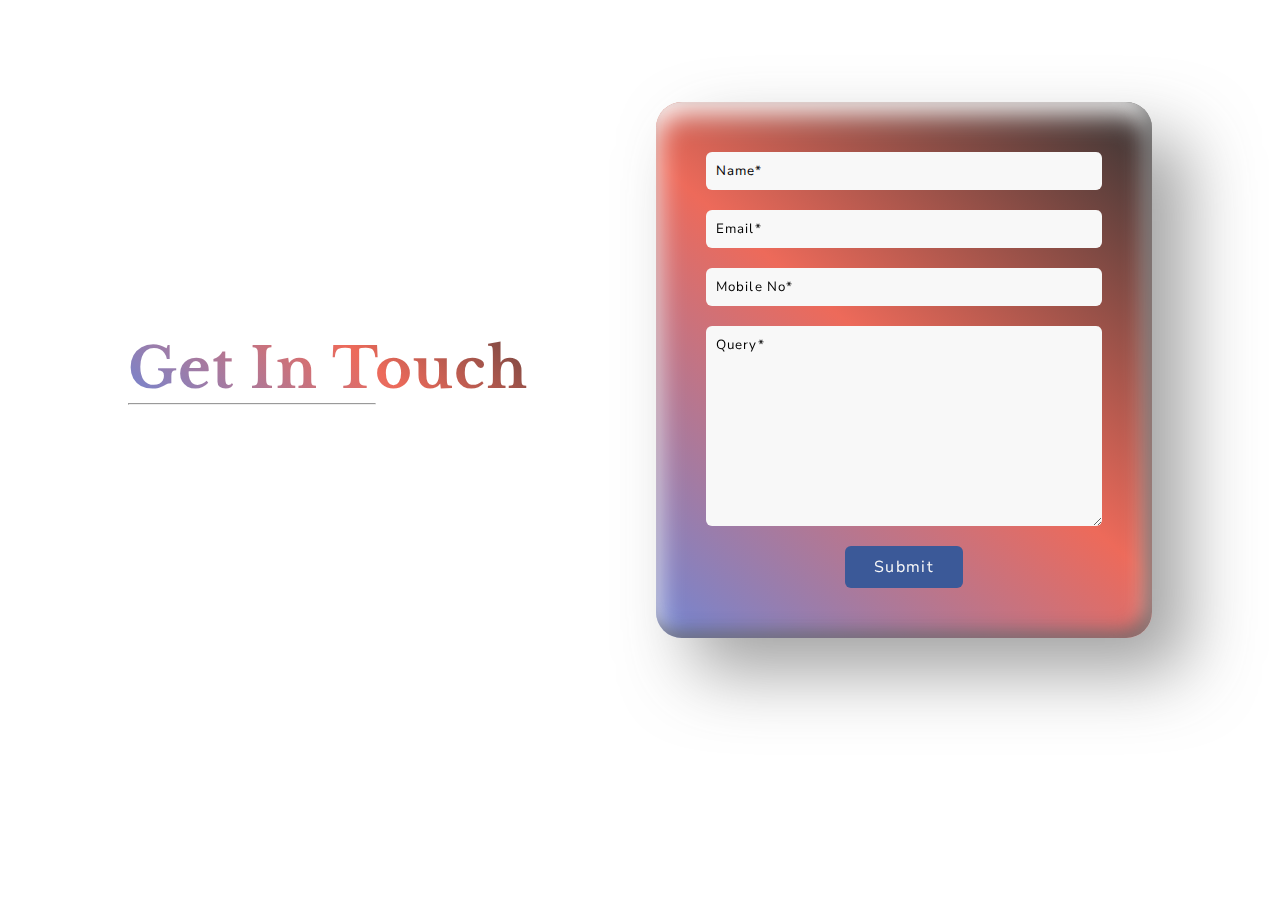
<file: contact.html>
<!DOCTYPE html>
<html lang="en">

<head>
    <meta charset="UTF-8">
    <meta http-equiv="X-UA-Compatible" content="IE=edge">
    <meta name="viewport" content="width=device-width, initial-scale=1.0">
    <title>Document</title>
    <link rel="stylesheet" href="/style.css">
    <style>
        .contact-head {
            display: grid;
            grid-template-columns: 1fr 1fr;
            grid-gap: 2rem;
            align-items: center;
        }

        .contact-head h1 {
            font-family: var(--head-font);
            font-size: 56px;
            text-transform: capitalize;
            letter-spacing: 0.07rem;
            background: -webkit-linear-gradient(50deg, #7286d3, #ed6a5a, #333);
            -webkit-background-clip: text;
            background-clip: text;
            -webkit-text-fill-color: transparent;
        }

        hr {
            width: 50%;

        }

        .form-container {
            /* background-color: #251605; */
            backdrop-filter: blur(5px);
            background: -webkit-linear-gradient(50deg, #7286d3, #ed6a5a, #333);
            border-radius: 26px;
            box-shadow: 35px 35px 68px 0px rgba(74, 74, 74, 0.5), inset -8px -8px 16px 0px rgba(74, 74, 74, 0.6), inset 0px 11px 28px 0px rgb(255, 255, 255);
            padding: 50px 50px;

        }

        .contact-form {
            display: flex;
            flex-direction: column;
        }

        .contact-form input,
        textarea {
            font-family: var(--paragraph);
            margin-bottom: 5%;
            padding: 10px;
            outline: none;
            border: none;
            border-radius: 6px;
            background-color: #f8f8f8;
            color: #333;
        }

        .contact-form input::placeholder,
        .contact-form textarea::placeholder {
            color: #000;
            font-family: var(--paragraph);
            letter-spacing: 0.07rem;
            font-weight: 400;
        }

        .contact-form .btn {
            display: block;
            margin: 0 auto;
            width: 30%;
            color: #f8f8f8;
            text-align: center;
            font-size: 16px;
            cursor: pointer;
            letter-spacing: 0.08rem;
            background-color: #3b5998;

        }

        @media only screen and (max-width: 1080px) {
            .contact-head h1 {
                font-size: 46px;
            }

            .contact-head {
                grid-gap: 1rem;
            }
        }


        @media only screen and (max-width: 780px) {
            .contact-head h1 {
                font-size: 36px;
            }

            .contact-form .btn {
                font-size: 13px;
            }

            .form-container {
                padding: 40px;
            }
        }

        @media only screen and (max-width: 450px) {
            .contact-head {
                grid-template-columns: 1fr;
            }

            .contact-head h1 {
                font-size: 28px;
            }

            .contact-form input {
                padding: 6px;
            }

            .form-container {
                padding: 30px;
            }

            .contact-form input::placeholder,
            .contact-form textarea::placeholder {
                font-size: 10px;
            }

            hr {
                width: 30%;
            }
        }

        @media only screen and (max-width: 380px) {
            .contact-head h1 {
                font-size: 24px;
            }

            hr {
                margin: 0 0 0 3px;
                width: 20%;
            }
        }
    </style>
</head>

<body>
    <section class="inner-width">
        <div class="contact-head">
            <div>
                <h1>get in touch</h1>
                <hr>
            </div>
            <div class="form-container">
                <form action="" class="contact-form">
                    <input type="text" placeholder="Name*" required>
                    <input type="email" placeholder="Email*" required>
                    <input type="tel" placeholder="Mobile No*" required>
                    <textarea name="" id="" cols="30" rows="10" placeholder="Query*" required></textarea>
                    <input class="btn" type="submit" value="Submit">
                </form>
            </div>
        </div>
    </section>

</body>

</html>
</file>
<file: style.css>
@import url('https://fonts.googleapis.com/css2?family=Lato:wght@400;700;900&display=swap');

@import url('https://fonts.googleapis.com/css2?family=Shantell+Sans:ital,wght@0,300;0,400;0,500;0,700;1,300;1,400;1,500&display=swap');

@import url('https://fonts.googleapis.com/css2?family=Nunito+Sans:wght@300;400;600&display=swap');

@import url('https://fonts.googleapis.com/css2?family=Libre+Baskerville:ital,wght@0,400;0,700;1,400&display=swap');

* {
    margin: 0;
    padding: 0;
    box-sizing: border-box;
    text-decoration: none;
    list-style: none;
    /* background-color: #F8F8F8; */
}

@font-face {
    font-family: 'customfont';
    src: url('/Mufanpfs-owKgx.otf') format('opentype');
}

html {
    scroll-behavior: smooth;
}

/* width */
::-webkit-scrollbar {
    width: 10px;
}

/* Track */
::-webkit-scrollbar-track {
    background: #574f4f;
}

/* Handle */
::-webkit-scrollbar-thumb {
    background: #ed6a5a;
}

/* Handle on hover */
::-webkit-scrollbar-thumb:hover {
    background: #ed6b5a8f;
}

:root {
    --heading-font: customfont;
    --navbar: 'Lato', sans-serif;
    --sub-heading: 'Shantell Sans', cursive;
    --head-font: 'Libre Baskerville',
        serif;
    --paragraph: 'Nunito Sans', sans-serif;
    --color1: #5CA4A9;
    --color2: #ed6a5a;
}

nav {
    display: flex;
    justify-content: space-evenly;
    align-items: center;
    text-align: center;
    margin: 0 20px;
}

nav img {
    margin: 10px 0;
    height: 100px;
}

.navbar-items {
    display: flex;
    padding: 20px;
}

.navbar-items li {
    padding: 10px;
    margin: 0 15px;
}

.navbar-items li a {
    color: #000;
    font-family: var(--sub-heading);
    font-size: 18px;
}

.navbar-items .current {
    color: #f07021;
}


.inner-width {
    padding: 8% 10%;
}

header {
    display: grid;
    grid-template-columns: 1.5fr 0.5fr;
    grid-gap: 1rem;
}

.header-content h1 {
    font-family: var(--head-font);
    font-size: 56px;
    margin: 0px 0 20px;
    background: -webkit-linear-gradient(50deg, #7286d3, #ed6a5a, #333);
    -webkit-background-clip: text;
    background-clip: text;
    -webkit-text-fill-color: transparent;
    letter-spacing: 0.07rem;
    text-transform: capitalize;
}

hr {
    width: 60%;
}

.header-content p {
    /* text-align: ; */
    margin: 40px 0;
    letter-spacing: 0.06rem;
    line-height: 1.6rem;
    font-family: var(--paragraph);
}

.header-photos img {
    display: block;
    height: 510px;
    width: 620px;
}

.ag-section {
    overflow-x: hidden;
}

.ag-section h2 {
    font-family: var(--head-font);
    font-size: 56px;
    text-align: center;
    margin: 8% 0;
    background: -webkit-linear-gradient(-80deg, #415cc9, #ffb74c, #f55959d3);
    -webkit-background-clip: text;
    background-clip: text;
    -webkit-text-fill-color: transparent;
    letter-spacing: 0.07rem;
}

.ag-section img {
    max-width: 100%;
}

.ag-format-container {
    width: 1160px;
    margin: 0 auto;

    position: relative;
}

.ag-timeline-block {
    padding: 300px 0;
}

.ag-timeline_title-box {
    padding: 0 0 30px;

    text-align: center;
}

.ag-timeline_tagline {
    font-size: 40px;
    color: rgb(84, 89, 95);
}

.ag-timeline_title {
    background-repeat: no-repeat;
    background-position: 50% 50%;

    background-size: cover;
    -webkit-background-clip: text;
    background-clip: text;
    color: transparent;
    font-size: 80px;
}

.ag-timeline_item {
    margin: 0 0 50px;
    position: relative;
}

.ag-timeline_item:nth-child(2n) {
    text-align: right;
}

.ag-timeline {
    display: inline-block;
    width: 100%;
    max-width: 100%;
    margin: 0 auto;

    position: relative;
}

.ag-timeline_line {
    width: 2px;
    background-color: #393935;

    position: absolute;
    top: 2px;
    left: 50%;
    bottom: 0;

    overflow: hidden;

    -webkit-transform: translateX(-50%);
    -moz-transform: translateX(-50%);
    -ms-transform: translateX(-50%);
    -o-transform: translateX(-50%);
    transform: translateX(-50%);
}

.ag-timeline_line-progress {
    width: 100%;
    height: 20%;
    background-color: #FFB84C;
}

.ag-timeline-card_box {
    padding: 0 0 20px 50%;
}

.ag-timeline_item:nth-child(2n) .ag-timeline-card_box {
    padding: 0 50% 20px 0;
}

.ag-timeline-card_point-box {
    display: inline-block;
    margin: 0 14px 0 -28px;
}

.ag-timeline_item:nth-child(2n) .ag-timeline-card_point-box {
    margin: 0 -28px 0 14px;
}

.ag-timeline-card_point {
    height: 50px;
    line-height: 50px;
    width: 50px;
    border: 3px solid #FFB84C;
    background-color: #1d1d1b;

    text-align: center;
    font-family: var(--sub-heading);
    font-size: 20px;
    color: #FFF;

    -webkit-border-radius: 50%;
    -moz-border-radius: 50%;
    border-radius: 50%;
}

.js-ag-active .ag-timeline-card_point {
    color: #1d1d1b;
    background-color: #FFB84C;
}

.ag-timeline-card_meta-box {
    display: inline-block;
}

.ag-timeline-card_meta {
    margin: 10px 0 0;
    width: 400px;
    text-align: center;
    font-family: var(--heading-font);
    /* font-weight: bold; */
    letter-spacing: 0.05rem;
    font-size: 31px;
    color: #F16767;
    color: #415cc9;
}

.ag-timeline-card_item {
    display: inline-block;
    width: 45%;
    margin: -77px 0 0;
    /* background-color: #282828; */
    background-color: #BFACE2;
    opacity: 0;

    -webkit-border-radius: 6px;
    -moz-border-radius: 6px;
    border-radius: 6px;

    -webkit-box-shadow: 0 0 0 0 rgba(0, 0, 0, .5);
    -moz-box-shadow: 0 0 0 0 rgba(0, 0, 0, .5);
    -o-box-shadow: 0 0 0 0 rgba(0, 0, 0, .5);
    box-shadow: 0 0 0 0 rgba(0, 0, 0, .5);

    -webkit-transition: -webkit-transform .5s, opacity .5s;
    -moz-transition: -moz-transform .5s, opacity .5s;
    -o-transition: -o-transform .5s, opacity .5s;
    transition: transform .5s, opacity .5s;

    position: relative;
    backdrop-filter: blur(5px);
    background-color: rgba(255, 255, 255, 1);
    border-radius: 26px;
    box-shadow: 0px 35px 68px 0px rgba(54, 11, 90, 0.5), inset 0px -8px 16px 0px rgba(54, 11, 90, 0.6), inset 0px 11px 28px 0px rgb(255, 255, 255);
}

.ag-timeline_item:nth-child(2n+1) .ag-timeline-card_item {
    -webkit-transform: translateX(-200%);
    -moz-transform: translateX(-200%);
    -ms-transform: translateX(-200%);
    -o-transform: translateX(-200%);
    transform: translateX(-200%);
}

.ag-timeline_item:nth-child(2n) .ag-timeline-card_item {
    -webkit-transform: translateX(200%);
    -moz-transform: translateX(200%);
    -ms-transform: translateX(200%);
    -o-transform: translateX(200%);
    transform: translateX(200%);
}

.js-ag-active.ag-timeline_item:nth-child(2n+1) .ag-timeline-card_item,
.js-ag-active.ag-timeline_item:nth-child(2n) .ag-timeline-card_item {
    opacity: 1;

    -webkit-transform: translateX(0);
    -moz-transform: translateX(0);
    -ms-transform: translateX(0);
    -o-transform: translateX(0);
    transform: translateX(0);
}

.ag-timeline-card_arrow {
    height: 18px;
    width: 18px;
    margin-top: 20px;
    background-color: #BFACE2;

    z-index: -1;
    position: absolute;
    top: 0;
    right: 0;

    -webkit-transform: rotate(45deg);
    -moz-transform: rotate(45deg);
    -ms-transform: rotate(45deg);
    -o-transform: rotate(45deg);
    transform: rotate(45deg);
}

.ag-timeline_item:nth-child(2n+1) .ag-timeline-card_arrow {
    margin-left: calc(-18px / 2);
    margin-right: calc(-18px / 2);
}

.ag-timeline_item:nth-child(2n) .ag-timeline-card_arrow {
    margin-left: -10px;

    right: auto;
    left: 0;
}

.ag-timeline-card_info {
    padding: 20px 30px;
}

.ag-timeline-card_img-box {
    display: flex;
    align-items: center;
    justify-content: center;
    text-align: center;
}

.ag-timeline-card_title {
    display: none;
    margin: 10px 0 0;
    line-height: 1.6rem;
    letter-spacing: 0.06rem;
    font-family: var(--heading-font);
    font-weight: bold;
    font-size: 28px;
    font-weight: 100;
    color: #415cc9;
}

.ag-timeline-card_desc {
    line-height: 1.45;

    font-size: 16px;
    color: #FFF;
}


@media only screen and (max-width: 979px) {
    .ag-timeline_line {
        left: 30px;
    }

    .ag-timeline_item:nth-child(2n) {
        text-align: left;
    }

    .ag-timeline-card_box,
    .ag-timeline_item:nth-child(2n) .ag-timeline-card_box {
        padding: 0 0 20px;
    }

    .ag-timeline-card_meta-box {
        display: none;
    }

    .ag-timeline-card_point-box,
    .ag-timeline_item:nth-child(2n) .ag-timeline-card_point-box {
        margin: 0 0 0 8px;
    }

    .ag-timeline-card_point {
        height: 40px;
        line-height: 40px;
        width: 40px;
    }

    .ag-timeline-card_item {
        width: auto;
        margin: -65px 0 0 75px
    }

    .ag-timeline_item:nth-child(2n+1) .ag-timeline-card_item,
    .ag-timeline_item:nth-child(2n) .ag-timeline-card_item {
        -webkit-transform: translateX(200%);
        -moz-transform: translateX(200%);
        -ms-transform: translateX(200%);
        -o-transform: translateX(200%);
        transform: translateX(200%);
    }

    .ag-timeline_item:nth-child(2n+1) .ag-timeline-card_arrow {
        right: auto;
        left: 0;
    }

    .ag-timeline-card_title {
        display: block;
    }

    .ag-timeline-card_arrow {
        margin-top: 12px;
    }
}

@media only screen and (max-width: 767px) {
    .ag-format-container {
        width: 96%;
    }

    .ag-timeline-card_img {
        height: auto;
        width: auto;
    }
}

@media only screen and (max-width: 639px) {
    .ag-timeline_title {
        font-size: 60px;
    }

    .ag-timeline-card_info {
        padding: 10px 15px;
    }

    .ag-timeline-card_desc {
        font-size: 14px;
    }
}

@media only screen and (max-width: 479px) {}

@media (min-width: 768px) and (max-width: 979px) {
    .ag-format-container {
        width: 750px;
    }

}

@media (min-width: 980px) and (max-width: 1161px) {
    .ag-format-container {
        width: 960px;
    }

}


/* Nearby locations */
.nearby-loc-grid {
    display: grid;
    grid-template-columns: repeat(2, 1fr);
    align-items: center;
    /* grid-gap: 2rem; */
}

.nearby-loc-grid h2 {
    font-family: var(--head-font);
    font-size: 56px;
    margin: 28% 0;
    text-align: center;
    background: -webkit-linear-gradient(-80deg, #415cc9, #ffb74c, #f55959d3);
    -webkit-background-clip: text;
    background-clip: text;
    -webkit-text-fill-color: transparent;
    letter-spacing: 0.07rem;
    text-transform: capitalize;
}

.nearby-loc {
    display: grid;
    grid-template-columns: repeat(3, 1fr);
    grid-gap: 3rem;
    margin: 7% 0;
}

lottie-player {
    background-color: transparent;
    width: 350px;
    height: 300px;
}

.nearby-loc>div {
    /* margin: 0 auto; */
    padding: 5%;
    backdrop-filter: blur(5px);
    background-color: rgba(255, 255, 255, 1);
    border-radius: 26px;
    box-shadow: -35px 35px 68px 0px rgba(37, 22, 5, 0.5), inset 8px -8px 16px 0px rgba(37, 22, 5, 0.6), inset 0px 11px 28px 0px rgb(255, 255, 255);
}

.nearby-loc>div h4 {
    font-family: var(--heading-font);
    font-size: 28px;
    text-transform: capitalize;
    text-align: center;
    color: #415cc9;
    letter-spacing: 0.2rem;
}

.nearby-loc>div h5 {
    font-family: var(--sub-heading);
    font-weight: 800;
    color: #415cc9b0;
    text-align: center;
    margin: 0 0 10px;
}

.nearby-loc>div img {
    display: block;
    height: 30px;
    margin: 0 auto;
    /* margin: 0 10px 0 0; */
}

.nearby-loc>div p {
    color: var(--color1);
    font-family: var(--paragraph);
    font-size: 16px;
    text-transform: capitalize;
    margin: 0 0 10px 0;
    text-align: center;
}

.nearby-lottieplayer {
    height: 450px;
}

.nearby-loc-lottie_player {
    height: 140px;
}

/* FAQS */
.faq-head h2 {
    font-family: var(--head-font);
    text-align: center;
    letter-spacing: 0.07rem;
    margin: 8% 0;
    font-size: 56px;
    background: -webkit-linear-gradient(-80deg, #415cc9, #ffb74c, #f55959d3);
    -webkit-background-clip: text;
    background-clip: text;
    -webkit-text-fill-color: transparent;
}


.faq-container {
    max-width: 600px;
    margin: 0 auto;
}

.faq {
    background-color: transparent;
    font-family: var(--sub-heading);
    border: 1px solid #9fa4a8;
    font-size: 18px;
    color: #3b5998;
    border-radius: 10px;
    margin: 20px 0;
    padding: 30px;
    position: relative;
    overflow: hidden;
    transition: 0.3s ease;
}

.faq.active {
    background-color: rgba(255, 255, 255, 0.152);
    box-shadow: 0 3px 6px rgba(0, 0, 0, 0.1), 0 3px 6px rgba(0, 0, 0, 0.1);
}

.faq.active::before,
.faq.active::after {
    content: '\f075';
    font-family: 'Font Awesome 5 Free';
    color: #2ecc71;
    font-size: 7rem;
    position: absolute;
    opacity: 0.2;
    top: 20px;
    left: 20px;
    z-index: 0;
}

.faq.active::before {
    color: #3498db;
    top: -10px;
    left: -30px;
    transform: rotateY(180deg);
}

.faq-title {
    margin: 0 35px 0 0;
}

.faq-text {
    display: none;
    margin: 30px 0 0;
    font-weight: 100;
}

.faq.active .faq-text {
    display: block;
}

.faq-toggle {
    background-color: transparent;
    color: #fd5949;
    border: 0;
    border-radius: 50%;
    cursor: pointer;
    display: flex;
    align-items: center;
    justify-content: center;
    font-size: 16px;
    padding: 0;
    position: absolute;
    top: 30px;
    right: 30px;
    height: 30px;
    width: 30px;
}

.faq-toggle:focus {
    outline: 0;
}

.faq-toggle .fa-times {
    display: none;
}

.faq.active .faq-toggle .fa-times {
    color: #fff;
    display: block;
}

.faq.active .faq-toggle .fa-chevron-down {
    display: none;
}

.faq.active .faq-toggle {
    background-color: #f07021;
}

/* FOOTER */

footer {
    background-color: #251605;
    color: #F6E27F;
    /* 5bff4c */
}

footer h2 {
    font-family: var(--head-font);
    font-size: 38px;
    text-transform: capitalize;
    text-align: center;
    display: flex;
    letter-spacing: 0.07rem;
}


footer h2:before,
footer h2:after {
    content: "";
    flex: 1;
    border-bottom: 1px solid;
    margin: auto;
    color: #f07021;
}

footer h2 span {
    margin: 0 20px 0;
}

footer h3 {
    text-align: center;
    padding: 20px 0;
    color: #F8F8F8;
    line-height: 1.2rem;
    letter-spacing: 0.08rem;
    font-weight: 300;
    font-family: var(--sub-heading);
    text-transform: capitalize;
}

footer i {
    margin-right: 20px;
}

.footer-grid {
    display: grid;
    grid-template-columns: 1fr 1fr 1fr;
    align-items: center;
    text-align: center;
    margin: 5% 0 2%;
    grid-gap: 2rem
}

.footer-grid img {
    display: block;
    margin: 0 auto;
    height: 150px;
}

.contact-no h4 a {
    font-family: var(--sub-heading);
    color: #F6E27F;
    font-size: 34px;
}

.social-link a {
    font-size: 24px;
    margin-right: 10px;
}

.social-link i {
    padding: 11px 13px;
    border-radius: 4px;
    color: #3b5998;
    background-color: #fff;
}

.social-link .fa-twitter {
    color: #00acee;
}

.social-link .fa-instagram {
    color: #Fff;
    background: radial-gradient(circle at 30% 107%, #fdf497 0%, #fdf497 5%, #fd5949 45%, #d6249f 60%, #285AEB 90%);
}

.footer-copyright {
    background-color: #251605;
    padding: 20px;
    color: #F8F8F8;
}

.footer-copyright h4 {
    text-align: center;
    font-family: var(--sub-heading);
    letter-spacing: 0.08rem;
    font-weight: 100;
}


/* ************************** */
/* MOBILE RESPONSIVE */
/* ************************** */

@media only screen and (max-width: 1080px) {
    .inner-width {
        padding: 7% 8%;
    }

    .header-content h1 {
        font-size: 46px;
    }

    .header-photos img {
        width: 525px;
    }

    .ag-section h2 {
        font-size: 46px;
    }

    .ag-format-container {
        width: 800px;
    }

    .ag-timeline-card_meta {
        font-size: 28px;
    }

    .nearby-loc-grid h2 {
        font-size: 46px;
    }

    .nearby-loc {
        grid-template-columns: 1fr 1fr;
    }

    .faq-head h2 {
        font-size: 46px;
    }

    .contact-no h4 a {
        font-size: 22px;
    }

    .social-link {
        display: flex;
        flex-direction: column;
    }

    .social-link i {
        margin: 0 0 20px;
    }
}


@media only screen and (max-width: 780px) {
    .inner-width {
        padding: 6% 6.5%;
    }

    nav img {
        height: 120px;
    }

    .navbar-items li a {
        font-size: 16px;
    }

    .header-photos img {
        height: 350px;
        width: 400px;
    }

    .header-content h1 {
        font-size: 36px;
    }

    .header-content p {
        font-size: 15px;
    }

    .ag-section h2 {
        font-size: 36px;
    }

    .ag-timeline-card_info {
        width: 350px;
        text-align: center;
    }

    .ag-timeline-card_title {
        font-size: 23px;
    }

    .nearby-loc-grid h2 {
        font-size: 36px;
    }

    .nearby-loc {
        grid-gap: 1.2rem;
        margin: 2.5% 0;
    }

    .nearby-loc>div h4 {
        font-size: 24px;
    }

    .faq-head h2 {
        font-size: 36px;
    }

    footer h2 span {
        font-size: 36px;
    }

    .footer-grid {
        grid-gap: 1rem;
    }

    .footer-grid img {
        height: 120px;
    }

    .social-link {
        display: block;
    }

    .social-link i {
        padding: 11px;
    }
}


@media only screen and (max-width: 450px) {
    nav {
        margin: 0 12px;
        justify-content: space-evenly;
    }

    nav img {
        height: 60px;
        margin: 10px 0;
    }

    .navbar-items {
        padding: 10px;
    }

    .navbar-items li {
        margin: 0;
    }

    .navbar-items li a {
        font-size: 14px;
    }

    header {
        grid-template-columns: 1fr;
    }

    .header-photos img {
        width: 100%;
    }

    .header-content p {
        margin: 20px 0;
    }

    .header-content h1 {
        font-size: 28px;
        text-align: center;
    }

    .ag-section h2 {
        font-size: 28px;
    }

    .ag-format-container {
        width: 320px;
    }

    .ag-timeline-card_title {
        font-size: 16px;
    }

    lottie-player {
        height: 200px;
        width: 250px;
    }

    .ag-timeline-card_info {
        width: 250px;
    }

    .nearby-loc-grid {
        grid-template-columns: 1fr;
    }

    .nearby-loc-grid h2 {
        font-size: 28px;
        margin: 12% 7% 7%;
    }

    .nearby-lottieplayer {
        height: 350px;
        width: 100%;
    }

    .nearby-loc-lottie_player {
        display: block;
        margin: 0 auto;
        height: 100px;
    }

    .nearby-loc {
        grid-template-columns: 1fr;
    }

    .loc-time-dist {
        display: flex;
        flex-wrap: wrap;
        align-items: center;
        justify-content: space-evenly;
    }

    .nearby-loc>div img {
        height: 25px;
    }

    .loc-time-dist span {
        font-size: 14px;
    }

    .faq-title {
        font-size: 15px;
    }

    .faq-text {
        font-size: 14px;
    }

    .faq-head h2 {
        font-size: 28px;
    }

    .footer-grid {
        grid-template-columns: 1fr;
    }

    footer h2 span {
        font-size: 24px;
    }

    footer h3 {
        font-size: 12px;
    }

    .footer-grid img {
        height: 80px;
    }

    .contact-no h4 a {
        font-size: 17px;
    }

    .social-link i {
        font-size: 14px;
        padding: 8px;
    }

    .footer-copyright h4 {
        font-size: 12px;
    }
}

@media only screen and (max-width: 380px) {
    .navbar-items li {
        padding: 7px;
    }

    nav img {
        height: 50px;
    }

    .navbar-items li a {
        font-size: 13px;
    }

    .header-content h1 {
        font-size: 24px;
    }

    .header-content p {
        font-size: 13px;

    }

    .ag-section h2 {
        font-size: 24px;
    }

    .ag-timeline-card_title {
        font-size: 14px;
    }

    lottie-player {
        width: 215px;
    }

    .ag-timeline-card_info {
        width: 220px;
    }

    .nearby-loc-grid h2 {
        font-size: 24px;
    }

    .nearby-lottieplayer {
        height: 250px;
    }

    .nearby-loc>div h4 {
        font-size: 20px;
    }

    .faq-head h2 {
        font-size: 24px;
    }

    .faq-title {
        font-size: 13px;
    }

    .faq-text {
        font-size: 13px;
    }

    footer h2 span {
        font-size: 22px;
    }

    .footer-grid img {
        height: 70px;
    }

    .contact-no h4 a {
        font-size: 14.5px;
    }
}
</file>
